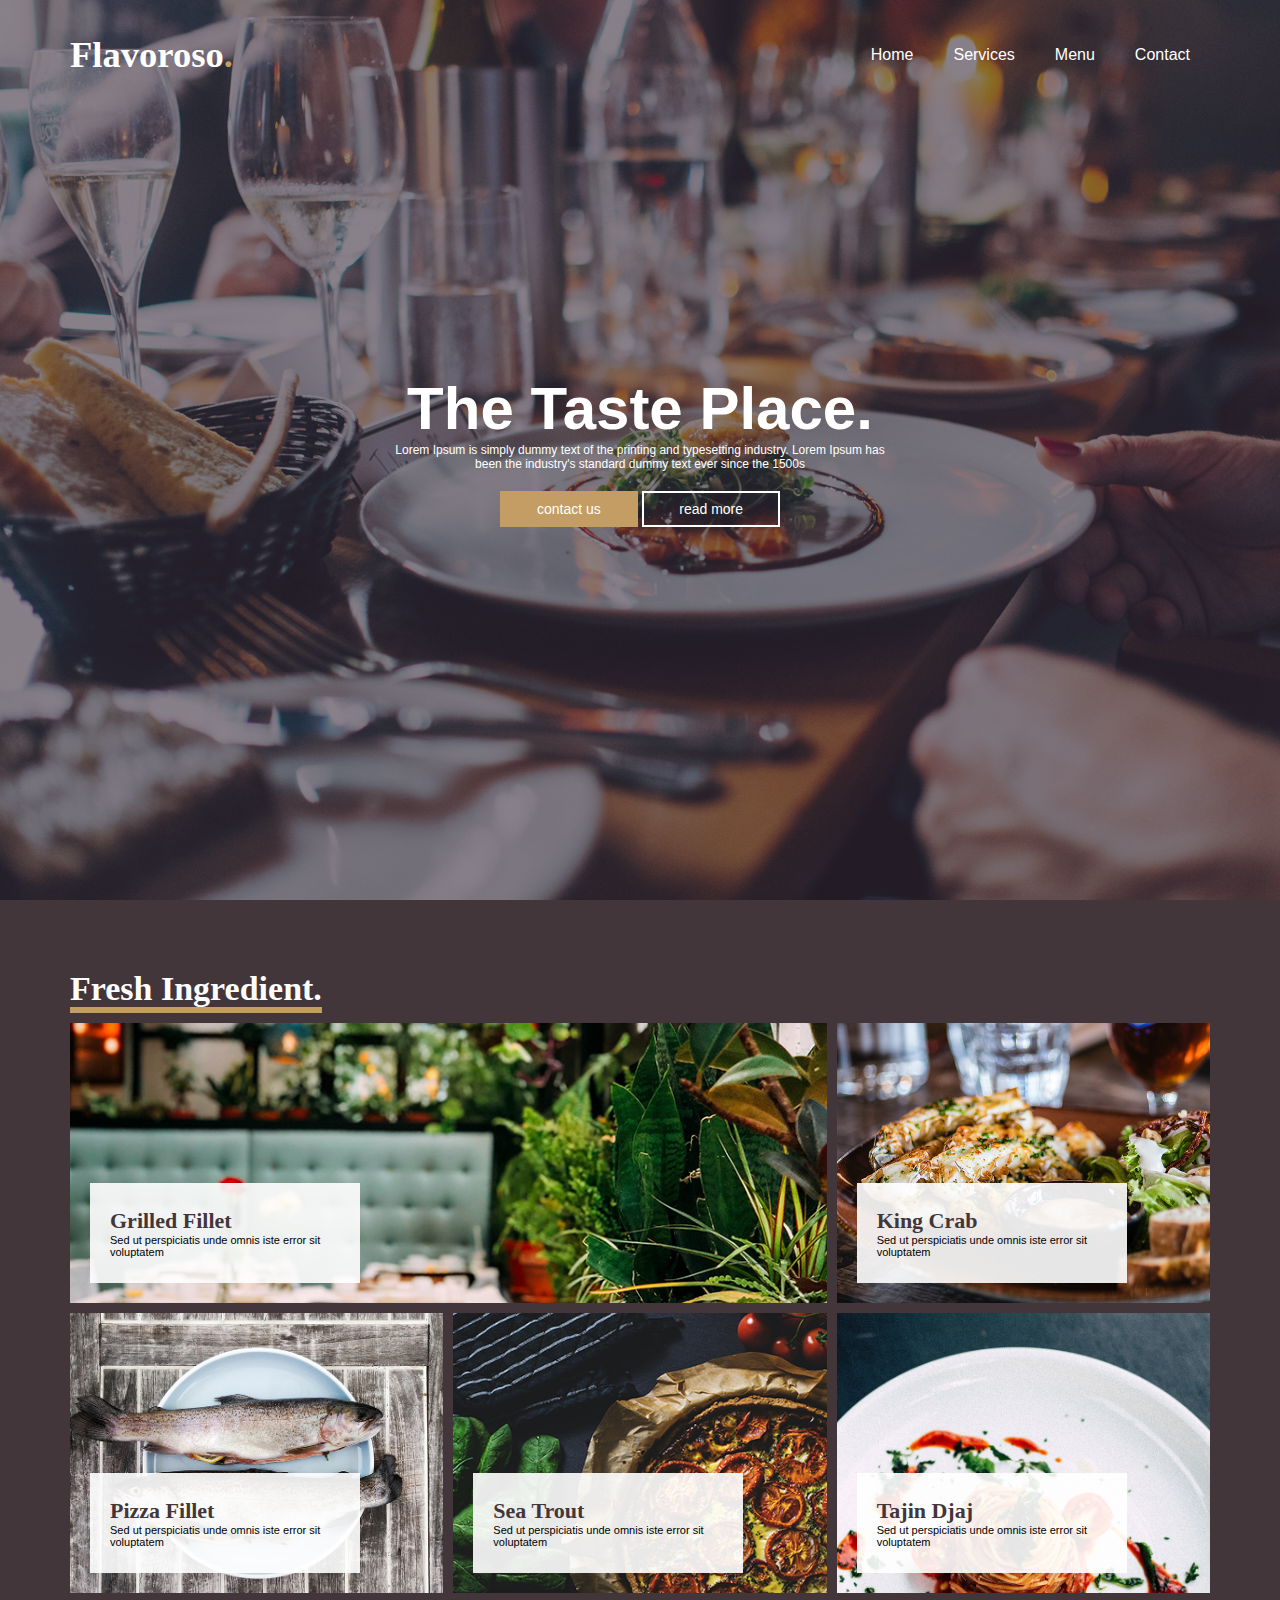
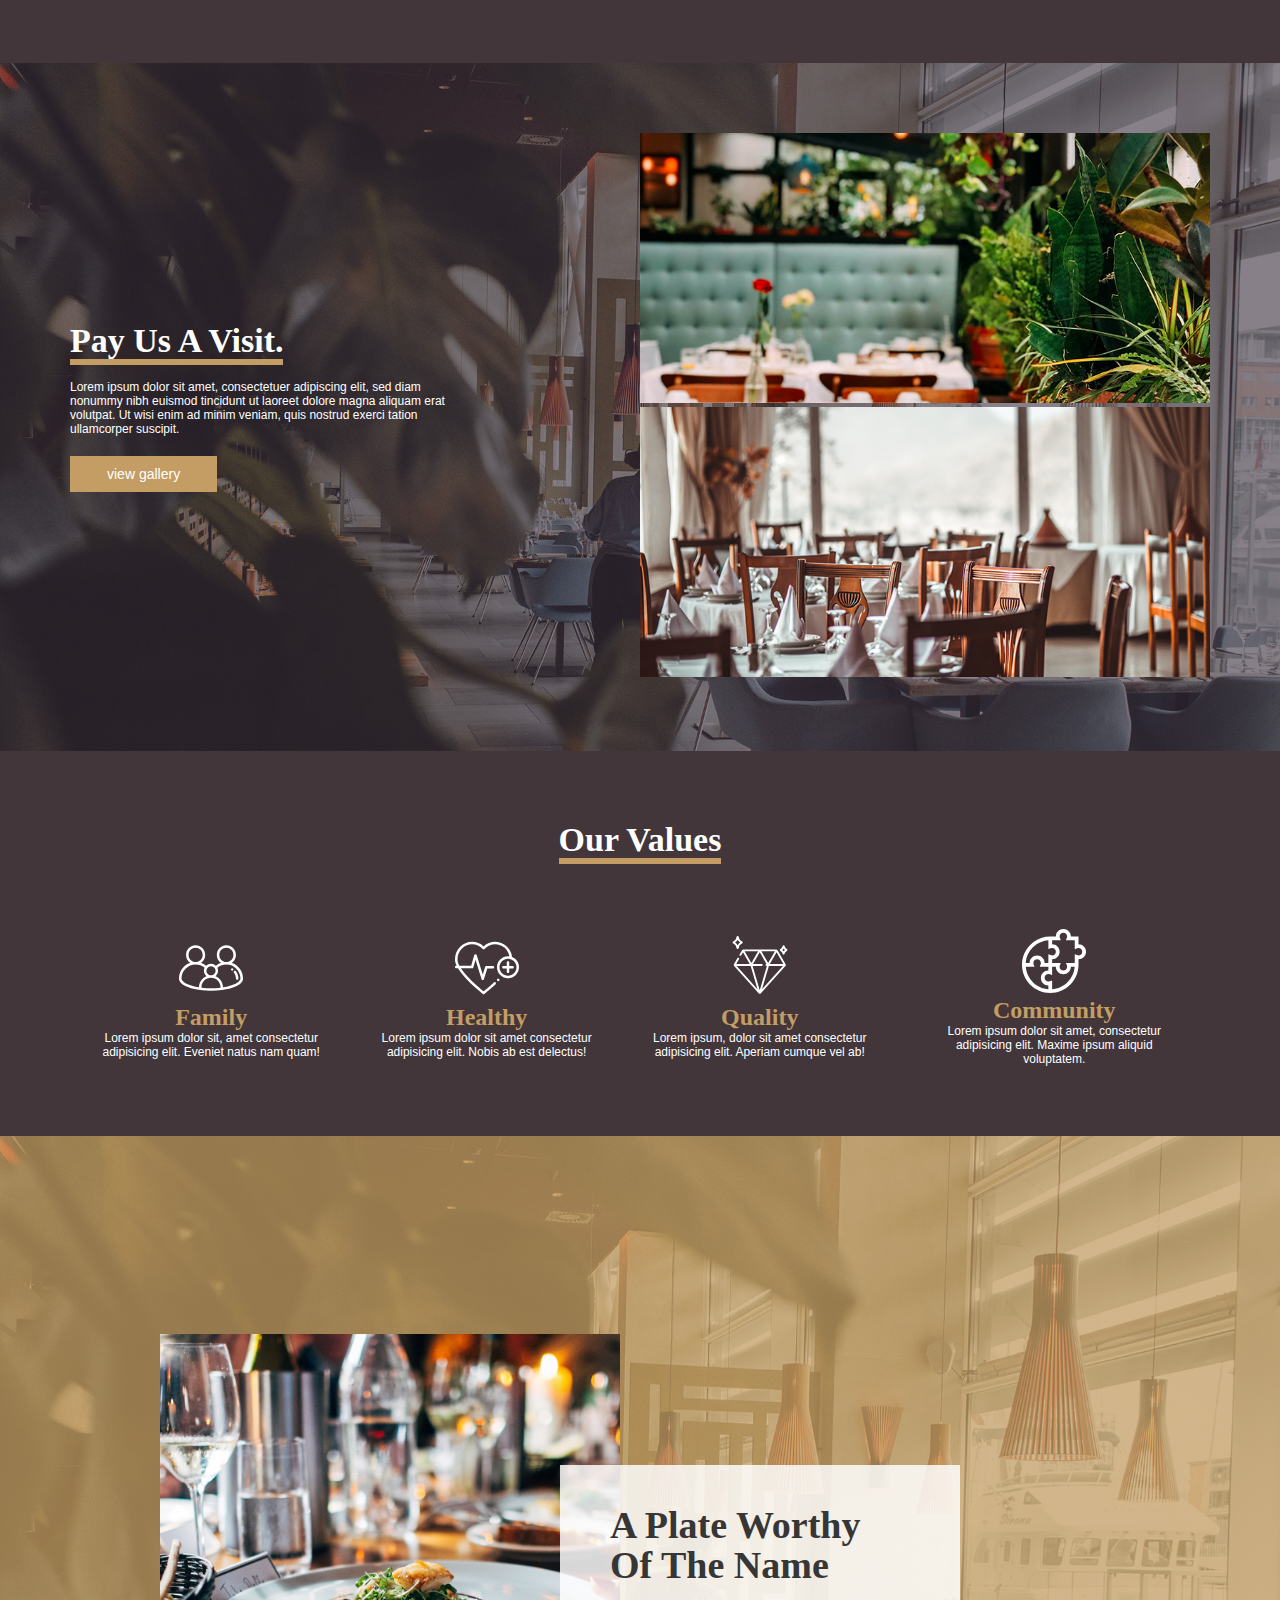
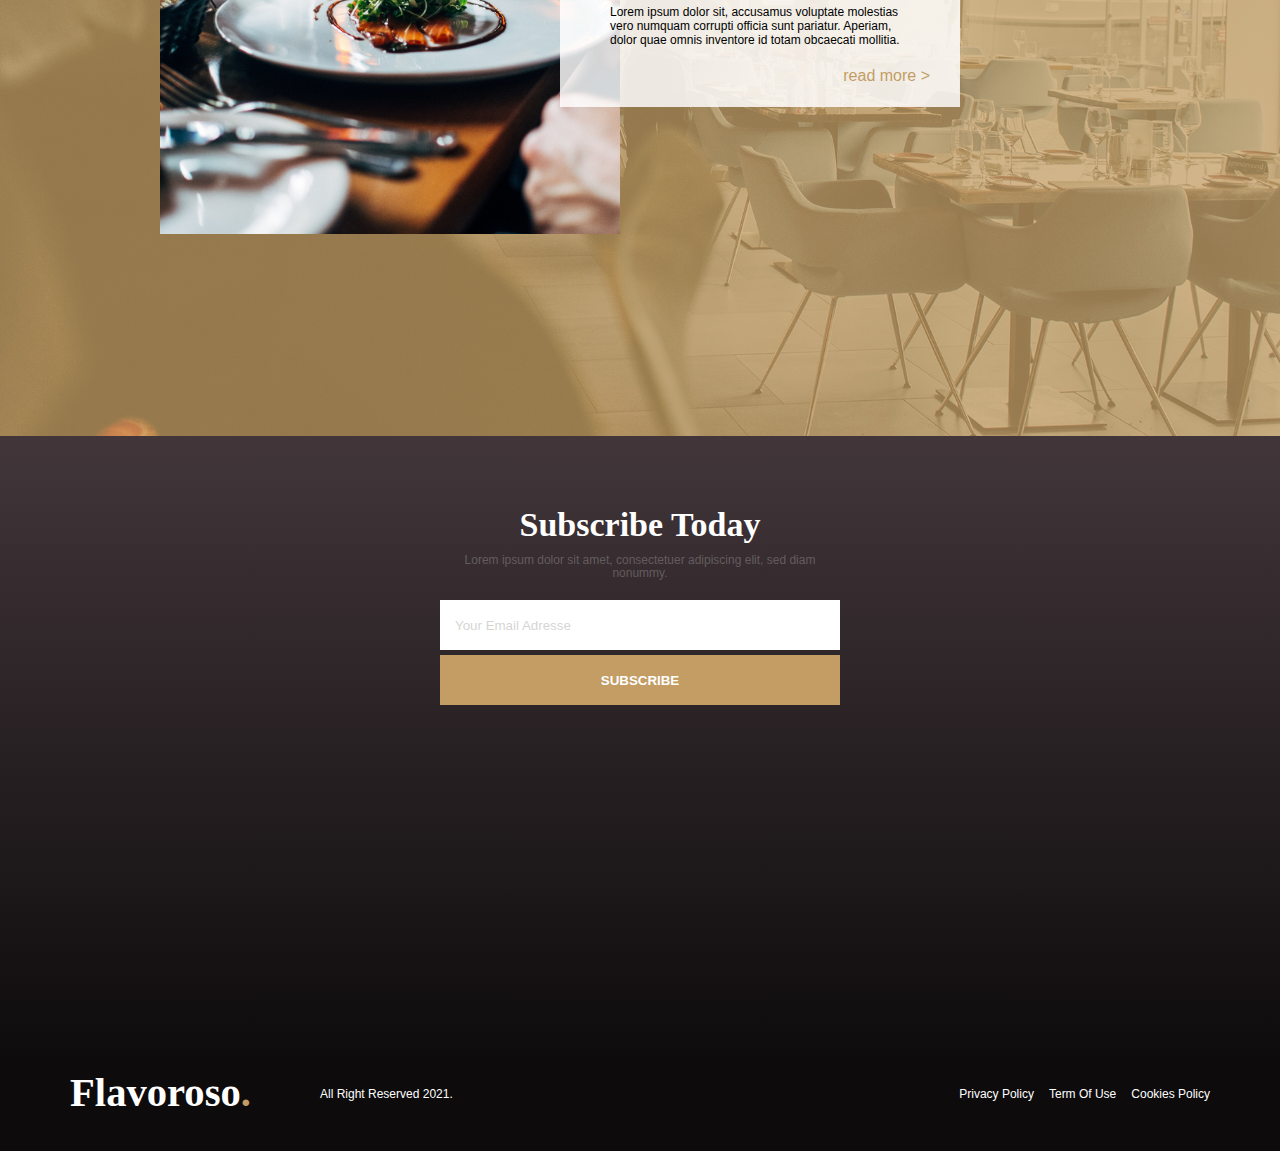
<file: main/index.html>
<!DOCTYPE html>
<html lang="en">
<head>
    <meta charset="UTF-8">
    <meta name="viewport" content="width=device-width, initial-scale=1.0">
    <title>Flavoroso</title>
    <link rel="stylesheet" href="css/style.css">
</head>
<body>
        <section class="hero">
            <nav class="header menu">
                <div class="container">
                    <img class="logo" src="logo.svg" alt="logo">
                    <ul>
                        <li><a href="index.html">Home</a></li>
                        <li><a href="#">Services</a></li>
                        <li><a href="menu.html">Menu</a></li>
                        <li><a href="contact.html">Contact</a></li>
                    </ul>
                </div>
            </nav>
            <div class="hero-title">
                <h1>The Taste Place.</h1>
                <p>Lorem Ipsum is simply dummy text of the printing and typesetting industry. Lorem Ipsum has been the industry's standard dummy text ever since the 1500s</p>
                <a href="#" class="btn btn-primary">contact us</a>
                <a href="#" class="btn btn-secondary">read more</a>
            </div>
        </section>
        <section class="fresh container">
            <h2 class="section-title">Fresh Ingredient.</h2>

                <div class="fresh-grid">
                    <div class="fresh-item">
                        <div>
                            <h4>Grilled Fillet</h4>
                            <p>Sed ut perspiciatis unde omnis iste error sit voluptatem</p>
                        </div>
                    </div>
                    <div class="fresh-item">
                        <div>
                            <h4>King Crab</h4>
                            <p>Sed ut perspiciatis unde omnis iste error sit voluptatem</p>
                        </div>
                    </div>
                    <div class="fresh-item">
                        <div>
                            <h4>Pizza Fillet</h4>
                            <p>Sed ut perspiciatis unde omnis iste error sit voluptatem</p>
                        </div>
                    </div>
                    <div class="fresh-item">
                        <div>
                            <h4>Sea Trout</h4>
                            <p>Sed ut perspiciatis unde omnis iste error sit voluptatem</p>
                        </div>
                    </div>
                    <div class="fresh-item">
                        <div>
                            <h4>Tajin Djaj</h4>
                            <p>Sed ut perspiciatis unde omnis iste error sit voluptatem</p>
                        </div>
                    </div>
            </div>
        </section>
        <section class="visit">
            <div class="container">
                <div>
                    <h2 class="section-title">Pay Us A Visit.</h2>
                    <p>Lorem ipsum dolor sit amet, consectetuer adipiscing elit, sed diam nonummy nibh euismod tincidunt ut laoreet dolore magna aliquam erat volutpat. Ut wisi enim ad minim veniam, quis nostrud exerci tation ullamcorper suscipit.
                    </p>
                    <a href="#" class="btn btn-primary">view gallery</a>
                </div>
                <div class="img-container">
                    <img src="img/visit-1.jpg" alt="">
                    <img src="img/visit-2.jpg" alt="">
                </div>
            </div>
           
        </section>
        <section class="values">
            <h4 class="section-title">Our Values</h4>
            <div class="container">
                <div class="value">
                    <img src="img/icons/family.svg" alt="">
                    <h5>Family</h5>
                    <p>Lorem ipsum dolor sit, amet consectetur adipisicing elit. Eveniet natus nam quam!</p>
                </div>
                <div class="value">
                    <img src="img/icons/heartbeat.svg" alt="">
                    <h5>Healthy</h5>
                    <p>Lorem ipsum dolor sit amet consectetur adipisicing elit. Nobis ab est delectus!</p>
                </div>
                <div class="value">
                    <img src="img/icons/premium.svg" alt="">
                    <h5>Quality</h5>
                    <p>Lorem ipsum, dolor sit amet consectetur adipisicing elit. Aperiam cumque vel ab!</p>
                </div>
                <div class="value">
                    <img src="img/icons/skill-development.svg" alt="">
                    <h5>Community</h5>
                    <p>Lorem ipsum dolor sit amet, consectetur adipisicing elit. Maxime ipsum aliquid voluptatem.</p>
                </div>
            </div>
        </section>
        <section class="showcase">
            <div class="container">
                <div>
                    <img src="img/hero.jpg" alt="">
                </div>
                <div>
                    <h4 class="section-title">A Plate Worthy Of The Name</h4>
                    <p>Lorem ipsum dolor sit, accusamus voluptate molestias vero numquam corrupti officia sunt pariatur. Aperiam, dolor quae omnis inventore id totam obcaecati mollitia.</p>
                    <a href="#" class="">read more ></a>
                </div>
            </div>
            
        </section>
        <section class="subscribe">
            
            <div class="container">
                <h4 class="section-title">Subscribe Today</h4>
                <p>Lorem ipsum dolor sit amet, consectetuer adipiscing elit, sed diam nonummy.</p>
                <input type="email" name="email" id="email" placeholder="Your Email Adresse">
                <button>subscribe</button>
            </div>

        </section>
        <footer class="footer">
            <div class="container">
                <div class="left">
                    <img src="logo.svg" alt="footer logo">
                    <p>All Right Reserved 2021.</p>
                </div>
                <div class="right">
                    <ul>
                        <li><a href="#">Privacy Policy</a></li>
                        <li><a href="#">Term Of Use</a></li>
                        <li><a href="#">Cookies Policy</a></li>
                    </ul>
                </div>
            </div>

        </footer>

    </div>
</body>
</html>
</file>
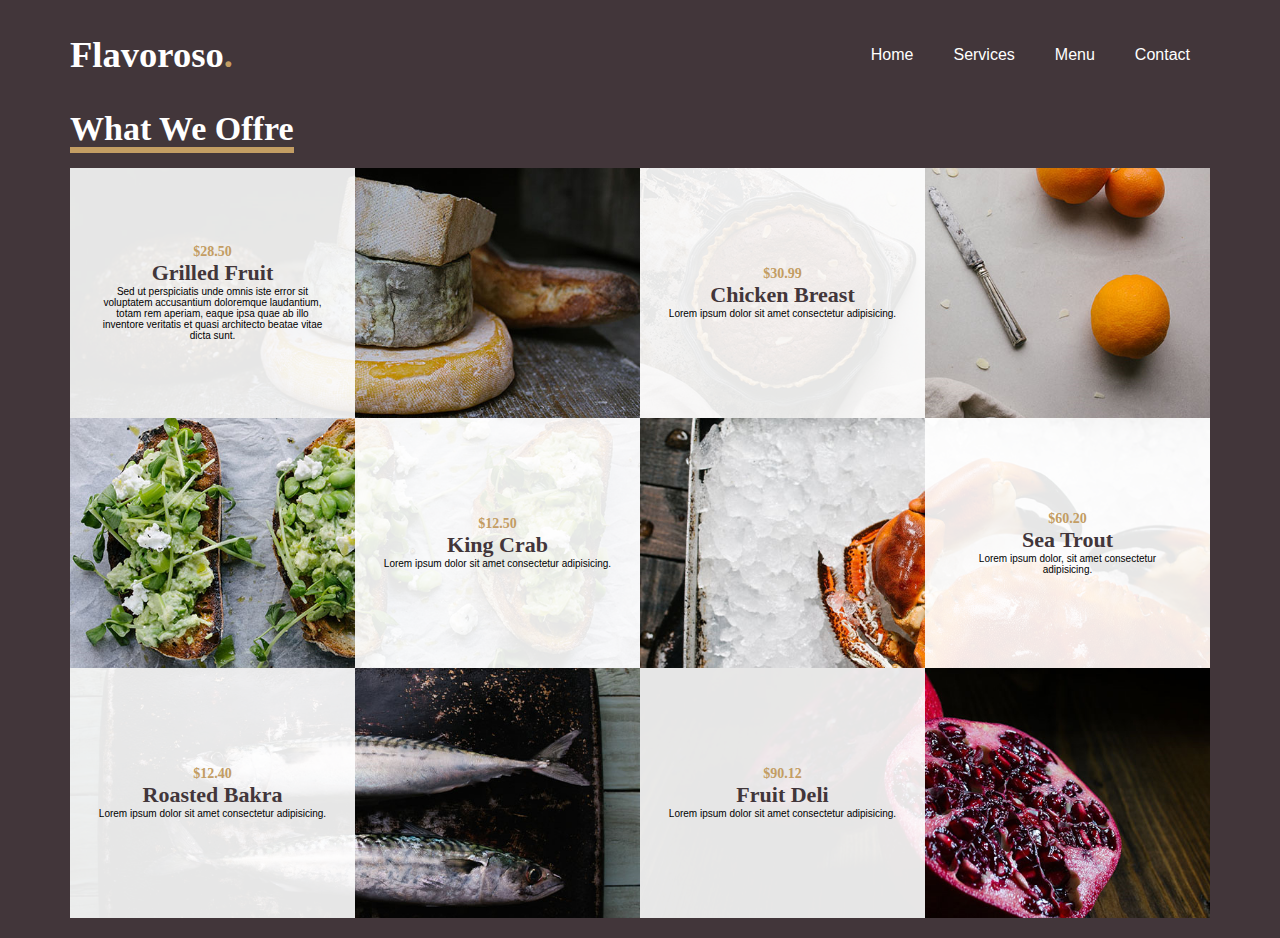
<file: main/menu.html>
<!DOCTYPE html>
<html lang="en">
<head>
    <meta charset="UTF-8">
    <meta name="viewport" content="width=device-width, initial-scale=1.0">
    <title>Our Menu</title>
    <link rel="stylesheet" href="css/menu.css">
</head>
<body>
    <nav class="header menu">
        <div class="container">
            <img class="logo" src="logo.svg" alt="logo">
            <ul>
                <li><a href="index.html">Home</a></li>
                <li><a href="#">Services</a></li>
                <li><a href="menu.html">Menu</a></li>
                <li><a href="contact.html">Contact</a></li>
            </ul>
        </div>
    </nav>
    <section class="fmenu container">
        <h4 class="section-title">What We Offre</h4>
        <div class="tiles">
            <div class="element">
                <div>
                    <p class="price">$28.50</p>
                    <h5>Grilled Fruit</h5>
                    <p>Sed ut perspiciatis unde omnis iste error sit voluptatem accusantium doloremque laudantium, totam rem aperiam, eaque ipsa quae ab illo inventore veritatis et quasi architecto beatae vitae dicta sunt.</p>
                </div>
            </div>
            <div class="element">
                <div>
                    <p class="price">$30.99</p>
                    <h5>Chicken Breast</h5>
                    <p>Lorem ipsum dolor sit amet consectetur adipisicing.</p>
                </div>
            </div>
            <div class="element">
                <div>
                    <p class="price">$12.50</p>
                    <h5>King Crab</h5>
                    <p>Lorem ipsum dolor sit amet consectetur adipisicing.</p>
                </div>
            </div>
            <div class="element">
                <div>
                    <p class="price">$60.20</p>
                    <h5>Sea Trout</h5>
                    <p>Lorem ipsum dolor, sit amet consectetur adipisicing.</p>
                </div>
            </div>
            <div class="element">
                <div>
                    <p class="price">$12.40</p>
                    <h5>Roasted Bakra</h5>
                    <p>Lorem ipsum dolor sit amet consectetur adipisicing.</p>
                </div>
            </div>
            <div class="element">
                <div>
                    <p class="price">$90.12</p>
                    <h5>Fruit Deli</h5>
                    <p>Lorem ipsum dolor sit amet consectetur adipisicing.</p>
                </div>
            </div>
        </div>
    </section>
</body>
</html>
</file>
<file: main/css/style.css>
* {
    padding: 0;
    margin: 0;
    box-sizing: border-box;
}
ol, ul {
	list-style: none;
}
body {
    font-family: 'Poppins', sans-serif;
    background-color: #42363A;
}
a {
    text-decoration: none;
    color: white;
    display: inline-block;
}
img {
    width: 100%;
}
.container {
    max-width: 1140px;
    margin: 0 auto;
}
.header.menu {
    position: absolute;
    width: 100%;
}
.logo {
    width: 180px;
}

nav div {
    padding: 30px 0;
    display: flex;
    justify-content: space-between;
}
nav ul {
    display: flex;
    justify-content: space-between;
    align-items: center;
}
nav ul li {
    padding: 10px 20px;
font-size: 16px;
}
nav ul li:hover a {
    opacity: 0.8;
}
.hero {
       background:linear-gradient(#392d3b99, #392d3b99),url(../img/hero.jpg);
    background-size: cover;
    height: 100vh;

}
.hero {
    display: flex;
    flex-direction: column;
    align-items: center;
}

.hero-title {
    text-align: center;
    margin: auto 0;
}
.hero h1 {
    font-family: 'Recoleta', sans-serif;
    font-size: 60px;
    font-weight: bold;
    color: white;
    
}
.hero p {
    font-size: 12px;
    font-weight: 300;
    width: 500px;
    margin-bottom: 20px;
    color: white;
}
.btn {
    padding: 8px 35px;
    font-size: 14px;

}
.btn-primary {
    transition:200ms;
    background-color: #C39D63;
    border : 2px solid #C39D63;
}
.btn-primary:hover{
    background-color: #a38354;
    border : 2px solid #a38354;
}
.btn-secondary {
    border : 2px solid white;
}
.btn-secondary:hover {
    transition:200ms;
    background-color: #ffffff;
    color: #C39D63;
}
section.fresh {
    margin: 70px auto;
}
.section-title{
    color: white;
    font-size: 34px;
    display: inline;
    border-bottom: 6px solid #C39D63;
    font-family: 'Recoleta', serif;
    margin-bottom: 10px;
    width: 100%;
}
section.fresh .fresh-grid {
    display: grid;
    grid-template-columns: 1fr 1fr 1fr;
    grid-gap: 10px;
    margin: 15px 0;

}

section.fresh .fresh-item:first-child{
    grid-column-start: 1;
    grid-column-end: 3;
}

section.fresh .fresh-item{

    height: 280px;
    background-size: cover;
    background-position: left;
    background-repeat: no-repeat;
    display: flex;
    align-items: flex-end;
}

section.fresh .fresh-item:nth-child(1){
    background-image: url(../img/1.jpg);
}
section.fresh .fresh-item:nth-child(2){
    background-image: url(../img/2.jpg);
}
section.fresh .fresh-item:nth-child(3){
    background-image: url(../img/3.jpg);
}
section.fresh .fresh-item:nth-child(4){
    background-image: url(../img/4.jpg);
}
section.fresh .fresh-item:nth-child(5){
    background-image: url(../img/5.jpg);
}
section.fresh .fresh-item div {
    transition-duration: 500ms;
    display: flex;
    flex-direction: column;
    justify-content: center;
    background: #ffffffe6;
    height: 100px;
    width: 270px;
    margin: 20px;
    padding: 20px;
}
section.fresh .fresh-item:hover div {
    height: 100%;
    width: 100%;
    margin: 0;
}
section.fresh .fresh-item:hover div h4  {
    font-size: 36px;
}
section.fresh .fresh-item:hover div p {
    font-size: 14px;
}
section.fresh .fresh-item div h4 {
    font-family: "Recoleta", serif;
    color: #42363A;
    font-size: 22px;
}
section.fresh .fresh-item div p {
    font-size: 11px;
}
.visit {
    background:linear-gradient(#392d3b99, #392d3b99),url(../img/visit.jpg);
    background-size: cover;
    

}
.visit .container {
    display: flex;
    justify-content: space-between;
    align-items: center;
    padding: 70px 0;
}
.visit .img-container {
    width: 50%;
}
.visit .img-container img {
    height: 270px;
    object-fit: cover;
    transition: cubic-bezier(0, 0, 0.04, 1.04) 400ms;
}
.visit .img-container img:hover {
    transform: scale(1.05);
    
}
.visit p {
    font-size: 12px;
    font-weight: 300;
    width: 400px;
    margin: 20px 0;
    color: white;
}
section.values {
    text-align: center;
    padding: 70px 0;
}
section.values .container {
    margin-top: 70px;
    display: flex;
    align-items: center;
}
section.values .value img {
    width: 64px;
}
section.values .value h5 {
    font-size: 24px;
    color: #C39D63;
    font-family: "Recoleta", serif;
}
section.values .value p {
    font-size: 12px;
    color: white;
    width: 80%;
    margin: 0 auto;
}
.showcase {
    background:linear-gradient(#C39D63BF, #C39D63BF),url(../img/visit.jpg);
    background-size: cover;
    height: 100vh;
    display: flex;
}
.showcase .container {
    position: relative;
    margin-left: 160px;
    display: flex;
    align-items: center;
}
.showcase .container .section-title {
    color: rgb(54, 54, 54);
    border: none;
    font-size: 38px;
    line-height: 40px;
    
}
.showcase .container p {
    font-size: 12px;
    margin: 20px 0;
}
.showcase .container div:nth-child(2) {
    background-color:#ffffffd4;
    width: 400px;
    padding: 40px 50px;
    margin-left: -60px;
}
.showcase .container img {
    width: 460px;
    height: 500px;
    object-fit: cover;
}
.showcase .container a {
    position: absolute;
    right: 30px;
    color: #C39D63;
}
section.subscribe {
    background: linear-gradient(180deg, rgba(66,54,58,1) 0%, rgba(13,11,12,1) 100%);
    height: 70vh;
    text-align: center;
    padding: 70px 0;
}
section.subscribe .container {
    display: flex;
    flex-direction: column;
    width: 400px;
}
section.subscribe .container p {
    margin-bottom: 20px;
    color: #ffffff3b;
    font-size: 12px;
    line-height: 13px;
    font-weight: 300;
}
section.subscribe .container input {
    font-family: "Poppins", sans-serif;
    padding-left: 15px;
    height: 50px;
    border: none;
    margin-bottom: 5px;
}
section.subscribe .container input::placeholder {
    opacity: 0.3;
}
section.subscribe .container button {
    border: none;
    font-family: "Poppins", sans-serif;
    text-transform: uppercase;
    font-weight: 600;
    height: 50px;
    background-color: #C39D63;
    color: #fff;
}
section.subscribe .container .section-title{
    color: white;
    font-size: 34px;
    display: inline;
    border-bottom: none;
    font-family: 'Recoleta', serif;
    margin-bottom: 10px;
    width: 100%;
}
footer {
    background-color: #0D0B0C;
    padding-bottom: 30px;
}
footer .container {
    display: flex;
    justify-content: space-between;
}
footer .container .left {
    display: flex;
    align-items: center;
}
footer .container img {
    width: 200px;
    margin-right: 50px;
}
footer .container p {
    color: white;
    width: 100%;
    font-size: 12px;
}
footer .container .right {
    display: flex;
    align-items: center;
}
footer .container .right ul {
    display: flex;
    font-size: 12px;
    align-items: center;
}
footer .container .right ul li:not(:last-child) {
    margin-right: 15px;
}
</file>
<file: main/css/menu.css>
@import "style.css";

.header.menu {
    position: relative;
    width: 100%;
}


.tiles {
    margin: 20px 0;
    display: grid;
    grid-template-columns: 1fr 1fr;
    
}

.tiles .element {
    height: 250px;
    background-size: cover;
    background-position: center;
    
}
.tiles .element:nth-child(1) {
    background-image:url(../img/menu/food-03.jpg);
}
.tiles .element:nth-child(2) {
    background-image:url(../img/menu/food-02.jpg);
}
.tiles .element:nth-child(3) {
    background-image:url(../img/menu/food-01.jpg);
    display: flex;
    justify-content: flex-end;
}
.tiles .element:nth-child(4) {
    background-image:url(../img/menu/food-04.jpg);
    display: flex;
    justify-content: flex-end;
}
.tiles .element:nth-child(5) {
    background-image:url(../img/menu/food-05.jpg);
}
.tiles .element:nth-child(6) {
    background-image:url(../img/menu/food-06.jpg);
}


.tiles .element div {
    height: 100%;
    background-color: #ffffffe6;
    width: 50%;
    display: flex;
    align-items: center;
    flex-direction: column;
    justify-content: center;
    text-align: center;
}
.tiles .element div .price {
    font-family: "Recoleta",serif;
    font-size: 14px;
    font-weight: 700;
    color: #C39D63;
}
.tiles .element div h5 {
    font-family: "Recoleta", serif;
    color: #42363A;
    font-size: 22px;
}
.tiles .element div p:last-of-type {
    font-size: 10px;
    width: 80%;
}
</file>
